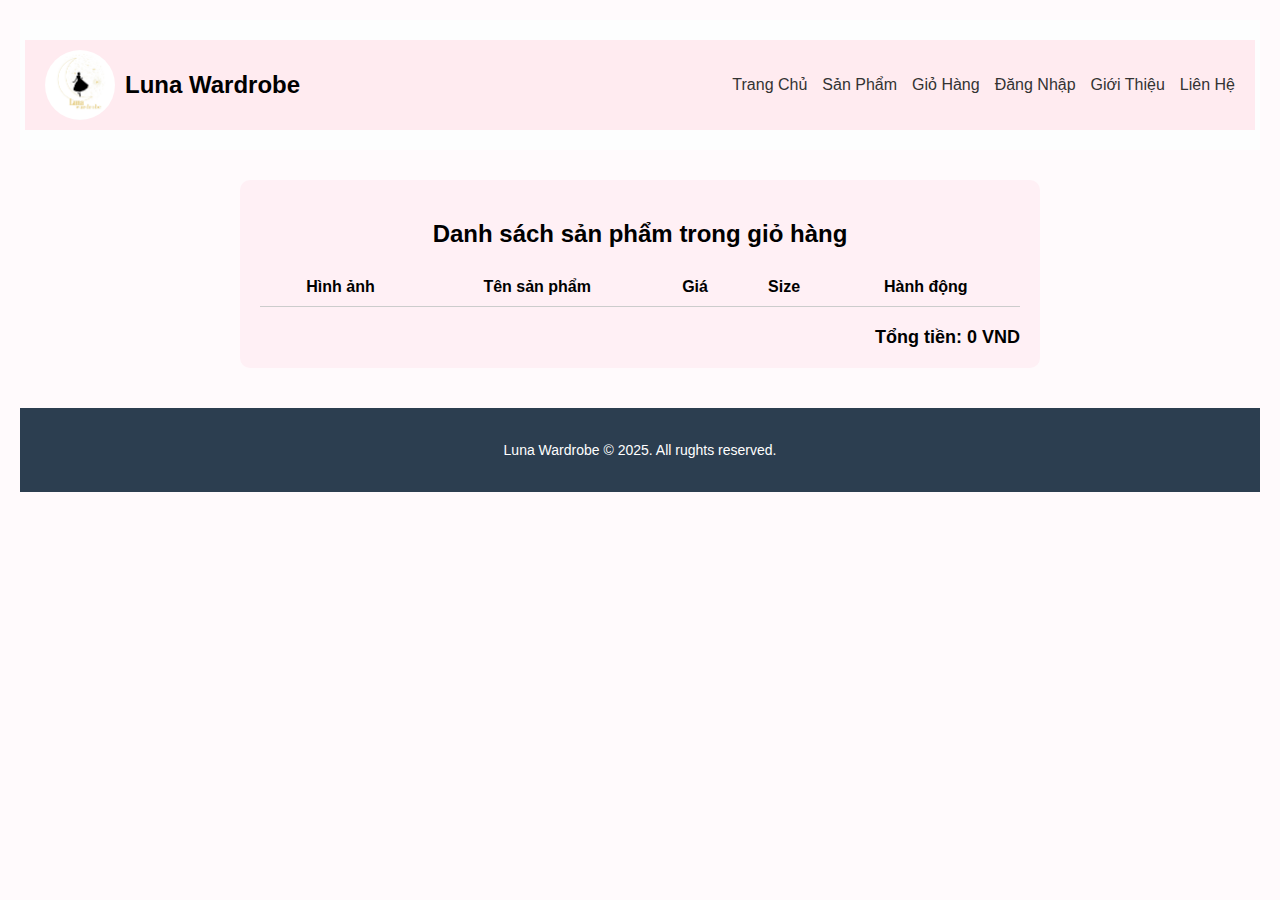
<file: Giohang.html>
<!DOCTYPE html>
<html lang="vi">
<head>
  <meta charset="UTF-8">
  <meta name="viewport" content="width=device-width, initial-scale=1.0">
  <title>Giỏ hàng</title>
  <link rel="stylesheet" href="text.css">
</head>
<body>
  <header>
    <div class="navbar">
        <div class="logo-title">
          <img src="img/Logo.jpg" alt="Logo" class="logo">
          <span class="title">Luna Wardrobe</span>
        </div>
        <div class="hamburger" onclick="toggleMenu()">☰</div>
        <ul class="nav-links" id="navLinks">
          <li><a href="index.html">Trang Chủ</a></li>
          <li><a href="Sanpham.html">Sản Phẩm</a></li>
          <li><a href="Giohang.html">Giỏ Hàng</a></li>
          <li><a href="Login.html">Đăng Nhập</a></li>
          <li><a href="Gioithieu.html">Giới Thiệu</a></li>
          <li><a href="Lienhe.html">Liên Hệ</a></li>
        </ul>
      </div>
      
  </header>

  <main>
    <section class="cart">
      <h2>Danh sách sản phẩm trong giỏ hàng</h2>
      <table id="cart-items">
        <thead>
          <tr>
            <th>Hình ảnh</th>
            <th>Tên sản phẩm</th>
            <th>Giá</th>
            <th>Size</th>
            <th>Hành động</th>
          </tr>
        </thead>
        <tbody>
          <!-- sản phẩm sẽ được thêm bằng JavaScript -->
        </tbody>
      </table>
      <div class="total">
        Tổng tiền: <span id="total-price">0</span> VND
      </div>
    </section>   
     <footer>
        <p>Luna Wardrobe &copy; 2025. All rughts reserved.</p>
    </footer>
  </main>

  <script>

    
const cartItems = JSON.parse(localStorage.getItem("cart")) || [];
const cartTable = document.querySelector("#cart-items tbody");
const totalPriceSpan = document.getElementById("total-price");

function renderCart() {
  cartTable.innerHTML = "";
  let total = 0;
  cartItems.forEach((item, index) => {
    total += Number(item.price);
    const row = `
      <tr>
        <td><img src="${item.img}" width="60"></td>
        <td>${item.name}</td>
        <td>${item.price} VND</td>
        <td>${item.size || "Không chọn"}</td>
        <td><button onclick="removeItem(${index})">Xoá</button></td>
      </tr>`;
    cartTable.innerHTML += row;
  });
  totalPriceSpan.textContent = total.toLocaleString();
}

function removeItem(index) {
  cartItems.splice(index, 1);
  localStorage.setItem("cart", JSON.stringify(cartItems));
  renderCart();
}

renderCart();

  </script>
</body>
</html>
</file>
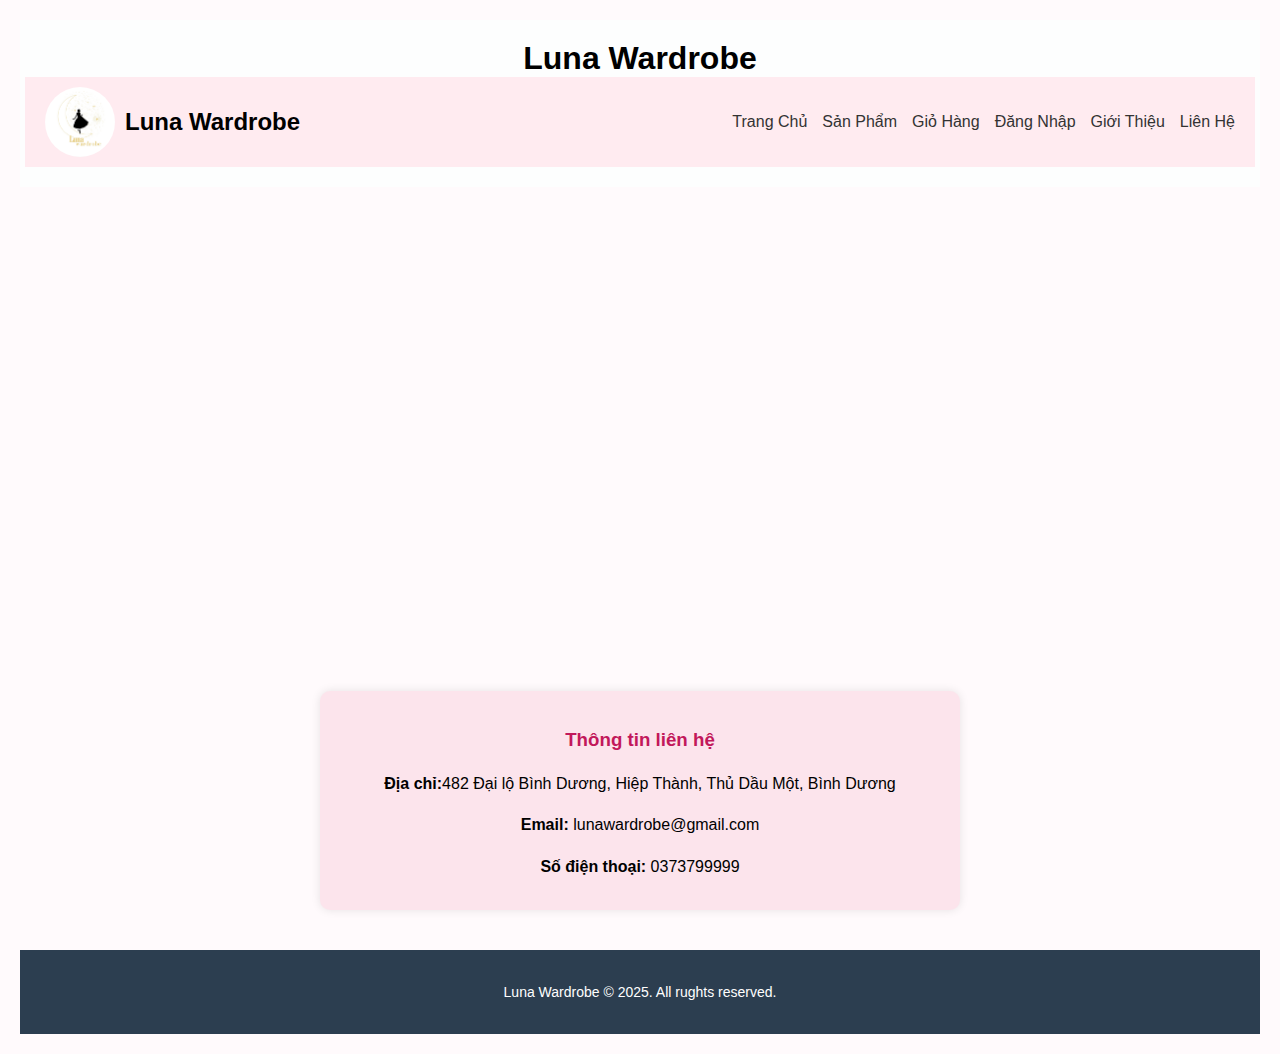
<file: Lienhe.html>
<!DOCTYPE html>
<html lang="en">
<head>
    <meta charset="UTF-8">
    <meta name="viewport" content="width=device-width, initial-scale=1.0">
    <title>Shop Fashion</title>
    <link rel="stylesheet" href="text.css">
</head>
<body>
    <header>
        <h1> Luna Wardrobe</h1>
        <div class="navbar">
            <div class="logo-title">
              <img src="img/Logo.jpg" alt="Logo" class="logo">
              <span class="title">Luna Wardrobe</span>
            </div>
            <div class="hamburger" onclick="toggleMenu()">☰</div>
            <ul class="nav-links" id="navLinks">
              <li><a href="index.html">Trang Chủ</a></li>
              <li><a href="Sanpham.html">Sản Phẩm</a></li>
              <li><a href="Giohang.html">Giỏ Hàng</a></li>
              <li><a href="Login.html">Đăng Nhập</a></li>
              <li><a href="Gioithieu.html">Giới Thiệu</a></li>
              <li><a href="Lienhe.html">Liên Hệ</a></li>
            </ul>
          </div>
    </header>
    <main>
        <main>

            <iframe src="https://www.google.com/maps/embed?pb=!1m18!1m12!1m3!1d979.1645051937693!2d106.66366242851197!3d10.989164615833927!2m3!1f0!2f0!3f0!3m2!1i1024!2i768!4f13.1!3m3!1m2!1s0x3174d117896336f1%3A0xb6ffe32320e02275!2zNDgyIMSQ4bqhaSBs4buZIELDrG5oIETGsMahbmcsIEhp4buHcCBUaMOgbmgsIFRo4bunIEThuqd1IE3hu5l0LCBCw6xuaCBExrDGoW5nLCBWaeG7h3QgTmFt!5e0!3m2!1svi!2s!4v1745304671323!5m2!1svi!2s" 
            width="600" 
            height="450" 
            style="border:0;"
            allowfullscreen="" 
            loading="lazy" 
            referrerpolicy="no-referrer-when-downgrade">
        </iframe>
        
            <div class="contact-info">
                <h3>Thông tin liên hệ</h3>
                <p><strong>Địa chỉ:</strong>482 Đại lộ Bình Dương, Hiệp Thành, Thủ Dầu Một, Bình Dương</p>
                <p><strong>Email:</strong> lunawardrobe@gmail.com</p>
                <p><strong>Số điện thoại:</strong> 0373799999</p>
            </div>
        </main>        
    </main>   
    <footer>
        <p>Luna Wardrobe &copy; 2025. All rughts reserved.</p>
    </footer>  
</body>
</html>
</file>
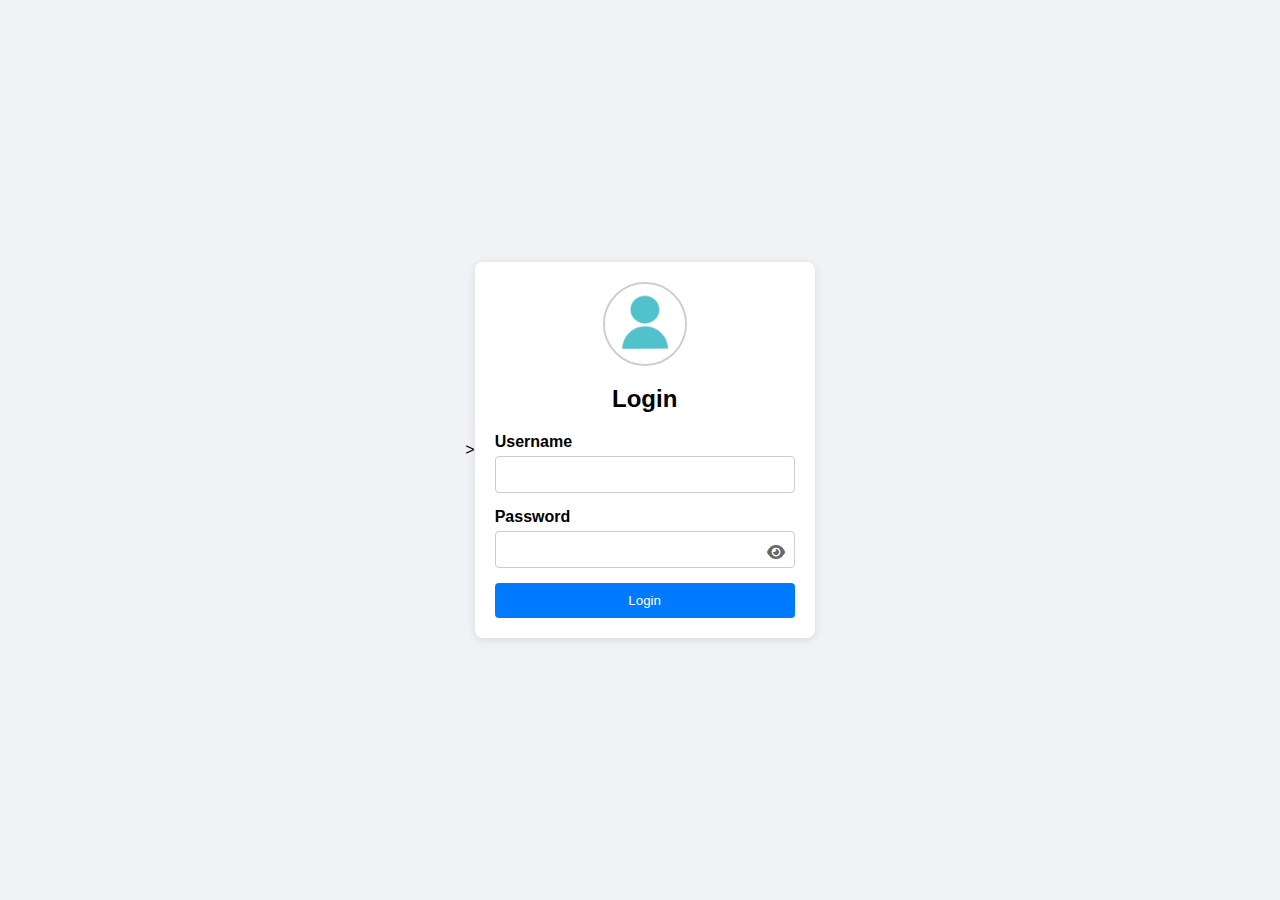
<file: Login.html>
<!DOCTYPE html>
<html lang="en">
<head>
    <meta charset="UTF-8">
    <meta name="viewport" content="width=device-width, initial-scale=1.0">
    <title>Luna Wardrobe</title>
    <link rel="stylesheet" href="Login.css">
    <link rel="stylesheet" href="https://cdnjs.cloudflare.com/ajax/libs/font-awesome/6.5.0/css/all.min.css">
>
</head>
<body>
   <div class="login-container">
    <img src="img/login.jpg" alt="Avatar" class="avatar">
    <h2>Login</h2>
    <form action="login.php" method="post">
        <div class="input-group">
            <label for="username">Username</label>
            <input type="text" id="username" name="username" required>
        </div>

        <div class="input-group">
            <label for="password">Password</label>
            <input type="password" id="password" name="password" required>
            <span id="togglePassword"><i class="fa-solid fa-eye" id="eyeIcon"></i></span>
        </div>

        <button type="submit">Login</button>
    </form>
   </div> 
   <script>
    const toggle = document.getElementById('togglePassword');
    const password = document.getElementById('password');
    const eyeIcon = document.getElementById('eyeIcon');

    toggle.addEventListener('click', function () {
        const isPassword = password.type === 'password';
        password.type = isPassword ? 'text' : 'password';
        eyeIcon.className = isPassword ? 'fa-solid fa-eye-slash' : 'fa-solid fa-eye';
    });
</script>
</body>
</html>
</file>
<file: text.css>
/* Giao diện cơ bản */
body {
  font-family: Arial, sans-serif;
  margin: 0;
  padding: 0;
  background-color: #fdfefe;
}

header {
  background-color: #fdfefe;
  text-align: center;
  padding: 20px 5px;
}

/* Logo banner */
.banner {
  width: 150px;
  height: 150px;
  display: flex;
  justify-content: flex-end;
  margin: 10px 20px;
}

header h1 {
  margin: 0;
}

/* Sản phẩm */
main {
  padding: 0;
  text-align: center;
}

#products {
  display: flex;
  flex-wrap: wrap;
  justify-content: center;
  background-color: #fdfefe;
}

.product {
  background-color: #fdfefe;
  border: 1px solid aqua;
  border-radius: 5px;
  margin: 10px;
  padding: 15px;
  width: 200px;
  box-shadow: 0 2px 5px rgba(0, 0, 0, 0.1);
  transition: transform 0.3s;
}

.product-img {
  overflow: hidden;
}

.product img {
  width: 100%;
  height: auto;
  transition: transform 0.3s;
}

.product img:hover {
  transform: scale(1.2);
}

.product h3 {
  margin: 0 0 10px 0;
  font-size: 18px;
}

.product p {
  margin: 0;
  color: forestgreen;
  font-size: 16px;
  font-weight: bold;
}

footer {
  background-color: #fdfefe;
  color: black;
  text-align: center;
  padding: 10px;
  width: 100%;
}

/* Navbar */
.navbar {
  display: flex;
  justify-content: space-between;
  align-items: center;
  background-color: #ffebf0;
  padding: 10px 20px;
  position: relative;
}

.logo-title {
  display: flex;
  align-items: center;
}

.logo {
  width: 70px;
  height: 70px;
  border-radius: 50%;
  object-fit: cover;
  margin-right: 10px;
}

.title {
  font-size: 24px;
  font-weight: bold;
}

.hamburger {
  font-size: 26px;
  cursor: pointer;
  display: none;
}

.nav-links {
  list-style: none;
  display: flex;
  gap: 15px;
}

.nav-links li a {
  text-decoration: none;
  color: #333;
  font-weight: 500;
}

/* Giao diện nhỏ hơn (điện thoại) */
@media (max-width: 768px) {
  nav ul {
    display: none;
    flex-direction: column;
    width: 100%;
    background-color: #333;
  }

  nav ul.active {
    display: flex;
  }

  .menu-toggle {
    display: block;
  }

  nav ul li {
    text-align: center;
    padding: 10px 0;
  }

  nav ul li a {
    display: block;
    width: 100%;
  }
}


.benner-sanpham {
  width: 100%;
  height: auto;
  display: block;
  color: red;
  animation: scrollBanner 10s linear infinite;
  overflow: hidden;
  white-space: nowrap;
}

@keyframes scrollBanner {
  0% {
    transform: translateX(100%);
  }
  100% {
    transform: translateX(-100%);
  }
}

/* Nút mua hàng & thêm vào giỏ hàng */
.buy-button,
.add-cart {
  padding: 10px 20px;
  font-size: 16px;
  color: #fff;
  background-color: #e67e22;
  border: none;
  cursor: pointer;
  border-radius: 4px;
  margin: 5px 0;
}

.buy-button:hover,
.add-cart:hover {
  background-color: #d35400;
}

/* Ảnh banner sản phẩm */
.banner-img {
  width: 100%;
  height: auto;
  display: block;
  margin: 0 auto;
}

/* Tiêu đề h2 cho danh mục */
.hss {
  color: #000000;
  margin: 20px;
  padding: 0;
  width: 100%;
  text-align: center;
  font-size: 24px;
}

/* Khung chứa banner sản phẩm */
.benner-sanphams {
  margin: 0 auto;
  width: 100%;
  height: auto;
  text-align: center;
}

/* Responsive chỉnh kích thước chữ/nút trên mobile */
@media screen and (max-width: 768px) {
  .buy-button,
  .add-cart {
    width: 100%;
    font-size: 14px;
    padding: 8px 0;
  }

  .hss {
    font-size: 20px;
    margin: 10px;
  }
}


/* === Modal ảnh phóng to === */
#imageModal {
  display: none;
  position: fixed;
  z-index: 999;
  padding-top: 50px;
  left: 0;
  top: 0;
  width: 100%;
  height: 100%;
  overflow: auto;
  background-color: rgba(0,0,0,0.8);
}

#modalImg {
  display: block;
  margin: auto;
  max-width: 90%;
  max-height: 80vh;
  animation: zoom 0.3s ease-in-out;
}

.close {
  position: absolute;
  top: 30px;
  right: 50px;
  color: white;
  font-size: 35px;
  font-weight: bold;
  cursor: pointer;
}

@keyframes zoom {
  from { transform: scale(0.7); }
  to { transform: scale(1); }
}

/* === Giỏ hàng === */
body {
  font-family: Arial, sans-serif;
  padding: 20px;
  background-color: #fffafc;
  margin: 0;
}

header {
  text-align: center;
  margin-bottom: 30px;
}

nav ul {
  display: flex;
  justify-content: center;
  list-style: none;
  gap: 20px;
  padding: 0;
  flex-wrap: wrap;
}

nav a {
  text-decoration: none;
  color: black;
}

.cart {
  max-width: 800px;
  margin: auto;
  background-color: #fff0f5;
  padding: 20px;
  border-radius: 10px;
}

table {
  width: 100%;
  border-collapse: collapse;
}

th, td {
  text-align: center;
  padding: 10px;
  border-bottom: 1px solid #ccc;
}

.total {
  text-align: right;
  font-weight: bold;
  margin-top: 20px;
  font-size: 18px;
}

button {
  background-color: #e91e63;
  color: white;
  border: none;
  padding: 8px 14px;
  border-radius: 5px;
  cursor: pointer;
}

button:hover {
  background-color: #c2185b;
}

/* === Responsive === */
@media screen and (max-width: 768px) {
  nav ul {
    flex-direction: column;
    align-items: center;
    gap: 10px;
  }

  table {
    font-size: 14px;
  }

  th, td {
    padding: 6px;
  }

  .total {
    font-size: 16px;
    text-align: center;
  }

  .cart {
    padding: 10px;
  }

  .close {
    top: 20px;
    right: 20px;
    font-size: 28px;
  }
}

/* === Slide ảnh === */
* {
  box-sizing: border-box;
}
body {
  font-family: Verdana, sans-serif;
}
.mySlides {
  display: none;
}
img {
  vertical-align: middle;
}

/* Slideshow container */
.slideshow-container {
  max-width: 1000px;
  width: 100%;
  position: relative;
  margin: auto;
  overflow: hidden;
}

/* Caption text */
.text {
  color: #f2f2f2;
  font-size: 15px;
  padding: 8px 12px;
  position: absolute;
  bottom: 8px;
  width: 100%;
  text-align: center;
}

/* Number text */
.numbertext {
  color: #f2f2f2;
  font-size: 12px;
  padding: 8px 12px;
  position: absolute;
  top: 0;
}

/* Dots indicator */
.dot {
  height: 15px;
  width: 15px;
  margin: 0 2px;
  background-color: #bbb;
  border-radius: 50%;
  display: inline-block;
  transition: background-color 0.6s ease;
}

.active {
  background-color: #717171;
}

/* Fading animation */
.fade {
  animation-name: fade;
  animation-duration: 1.5s;
}

@keyframes fade {
  from {
    opacity: 0.4;
  }
  to {
    opacity: 1;
  }
}

@media only screen and (max-width: 600px) {
  .text {
    font-size: 13px;
  }
  .slideshow-container {
    padding: 0 10px;
  }
  .dot {
    height: 12px;
    width: 12px;
  }
}

/* === Dropdown Menu (liệt kê sản phẩm) === */
.dropdown {
  position: relative;
}

.dropdown-content {
  display: none;
  position: absolute;
  background-color: #f8f8f8;
  box-shadow: 0px 4px 8px rgba(0, 0, 0, 0.1);
  min-width: 180px;
  z-index: 10;
  top: 100%;
  left: 0;
  border-radius: 6px;
  overflow: hidden;
}

.dropdown-content li {
  margin: 0;
}

.dropdown-content a {
  display: block;
  padding: 10px 15px;
  color: #333;
  text-decoration: none;
}

.dropdown-content a:hover {
  background-color: #ddd;
}

.dropdown:hover .dropdown-content {
  display: block;
}

/* Responsive dropdown for mobile */
@media (max-width: 768px) {
  .dropdown-content {
    position: static;
    box-shadow: none;
    border: 1px solid #ccc;
  }

  .dropdown:hover .dropdown-content {
    display: none;
  }

  .dropdown .dropdown-content.show {
    display: block;
  }
}

  
 
  /*liên hệ*/
  .contact-info {
    max-width: 640px;
    margin: 20px auto;
    padding: 15px;
    background-color: #fce4ec;
    border-radius: 10px;
    box-shadow: 0 0 10px rgba(0,0,0,0.1);
    font-size: 16px;
    line-height: 1.6;
  }
  
  .contact-info h3 {
    margin-bottom: 10px;
    color: #c2185b;
  }
  

  .intro {
    display: flex;
    flex-wrap: wrap;
    justify-content: center; /* Center content */
    padding: 40px 20px;
    margin-top: 30px;
    text-align: center; /* Center text */
}

.intro-contents, .intro-content {
    width: 48%;
    text-align: center; /* Center text */
    line-height: 1.6;
    margin-bottom: 20px;
}

.intro h1 {
    font-size: 32px;
    font-weight: bold;
    color: #2c3e50;
    margin-bottom: 20px;
}

.intro p {
    font-size: 16px;
    color: #555;
}

.header-imgs, .header-imges {
    width: 100%;
    max-height: 400px;
    object-fit: cover;
    margin-top: 20px;
}

.intro-contents img {
    width: 100%;
    border-radius: 8px;
}

/* Footer */
footer {
    text-align: center;
    padding: 20px;
    background-color: #2c3e50;
    color: #fff;
    margin-top: 40px;
}

footer p {
    font-size: 14px;
}

/* Add some responsive adjustments */
@media (max-width: 768px) {
    .intro {
        flex-direction: column;
        align-items: center;
    }

    .intro-contents, .intro-content {
        width: 100%;
    }

    .header-imgs, .header-imges {
        max-height: 300px;
    }
}

/* === Đánh giá sản phẩm === */
.customer-reviews {
  margin-top: 30px;
  background-color: #fff0f5;
  padding: 20px;
  border-radius: 10px;
  box-shadow: 0 0 5px rgba(0,0,0,0.1);
  max-width: 700px;
  margin-left: auto;
  margin-right: auto;
}

.customer-reviews h3 {
  margin-bottom: 15px;
  color: #c2185b;
  font-size: 20px;
}

#reviews-list {
  list-style: none;
  padding: 0;
  margin: 0;
}

#reviews-list li {
  padding: 10px;
  border-bottom: 1px solid #ddd;
  font-size: 15px;
  color: #333;
  background-color: #fff;
  margin-bottom: 5px;
  border-radius: 5px;
}

#review-text {
  width: 100%;
  height: 80px;
  padding: 10px;
  resize: vertical;
  border: 1px solid #ccc;
  border-radius: 5px;
  font-family: Arial, sans-serif;
}

.customer-reviews button {
  margin-top: 10px;
  background-color: #e91e63;
  color: white;
  border: none;
  padding: 8px 15px;
  border-radius: 5px;
  cursor: pointer;
  font-weight: bold;
}

.customer-reviews button:hover {
  background-color: #c2185b;
}

/* Responsive cho mobile */
@media (max-width: 768px) {
  .customer-reviews {
    padding: 15px;
  }

  #review-text {
    height: 70px;
  }

  #reviews-list li {
    font-size: 14px;
  }
}
</file>
<file: Login.css>
body {
  font-family: Arial, sans-serif;
  background-color: #f0f2f5;
  display: flex;
  justify-content: center;
  align-items: center;
  height: 100vh;
  margin: 0;
}

.login-container {
  background-color: white;
  padding: 20px;
  border-radius: 8px;
  box-shadow: 0 2px 10px rgba(0, 0, 0, 0.1);
  width: 300px;
  text-align: center;
}

.login-container h2 {
  margin-bottom: 20px;
}

.input-group {
  margin-bottom: 15px;
  text-align: left;
}

.input-group label {
  display: block;
  margin-bottom: 5px;
  font-weight: bold;
}

.input-group input {
  width: 100%;
  padding: 10px;
  border: 1px solid #ccc;
  border-radius: 4px;
  box-sizing: border-box;
}

button {
  background-color: #007bff;
  color: white;
  padding: 10px 15px;
  border: none;
  border-radius: 4px;
  cursor: pointer;
  width: 100%;
}

button:hover {
  background-color: #0056b3;
}


.input-group {
    position: relative;
}

.input-group input[type="password"],
.input-group input[type="text"] {
    padding-right: 30px; 
}

#togglePassword {
    position: absolute;
    top: 75%;
    right: 10px;
    transform: translateY(-50%);
    cursor: pointer;
    color: #666;
}
.avatar {
width: 80px;
height: 80px;
border-radius: 50%;
display: block;
margin: 0 auto 10px;
object-fit: cover;
border: 2px solid #ccc;
}
</file>
